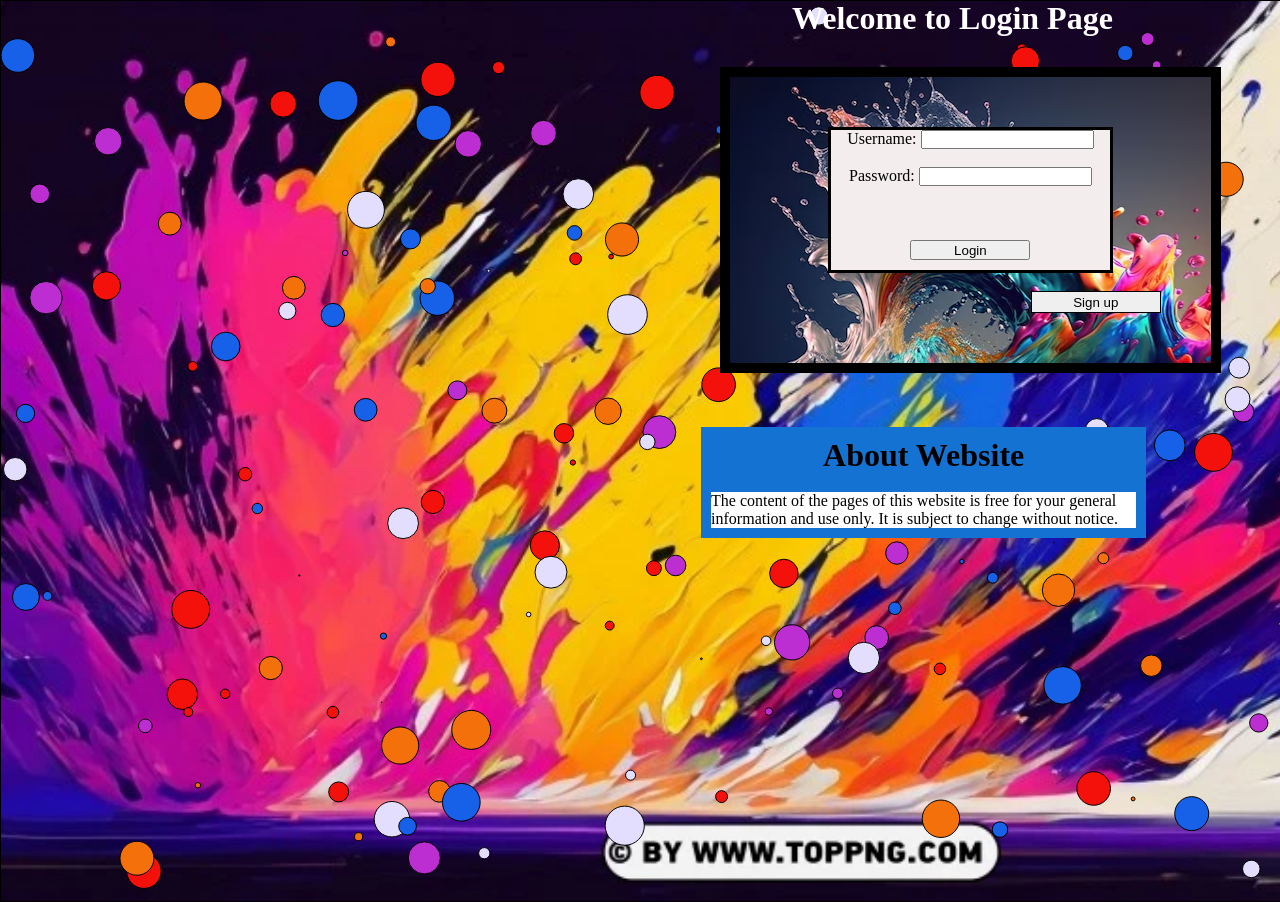
<file: index.html>
<!DOCTYPE html >
<html>
    <head>
        <title>WEBAPP</title>
        <meta charset="UTF-8">
        <meta name="viewport" content="width=device-width, initial-scale=1.0">
        <link rel="stylesheet" href="frontpage_class.css">
    </head>
    <body>
        <canvas class="canvas1" id="canvas1"></canvas>
    <div id="front">
        <h1 class="center1">Welcome to Login Page</h1>
        <div class="login">
            <div class="unpw">
                <form action="login.php" method="post">
                    <label for="name2">Username:</label>
                    <input type="text" id="name2" name="name2">
                    <br><br>
                    <label for="password2">Password:</label>
                    <input name="password2" id="password2" type="password"></input>
                    <br><br><br><br>
                    <button class="button2">Login</button>
                </form>
            </div>
            <div class="signup">
                <br>
                <a href="signup.html">
                    <button class="button1">Sign up</button>
                </a>
            </div>
        </div>
        <br><br><br>
        <div class="frontbox">
            <h1>About Website</h1>
            <br>
            <div class="frontbox_inner">
                <p>
                    The content of the pages of this website is free for your general information and use only.
                    It is subject to change without notice.
                </p>
            </div>
        </div>
    </div>
        
        <script src="canvas/canvas.js"></script>
    </body>
</html>
</file>
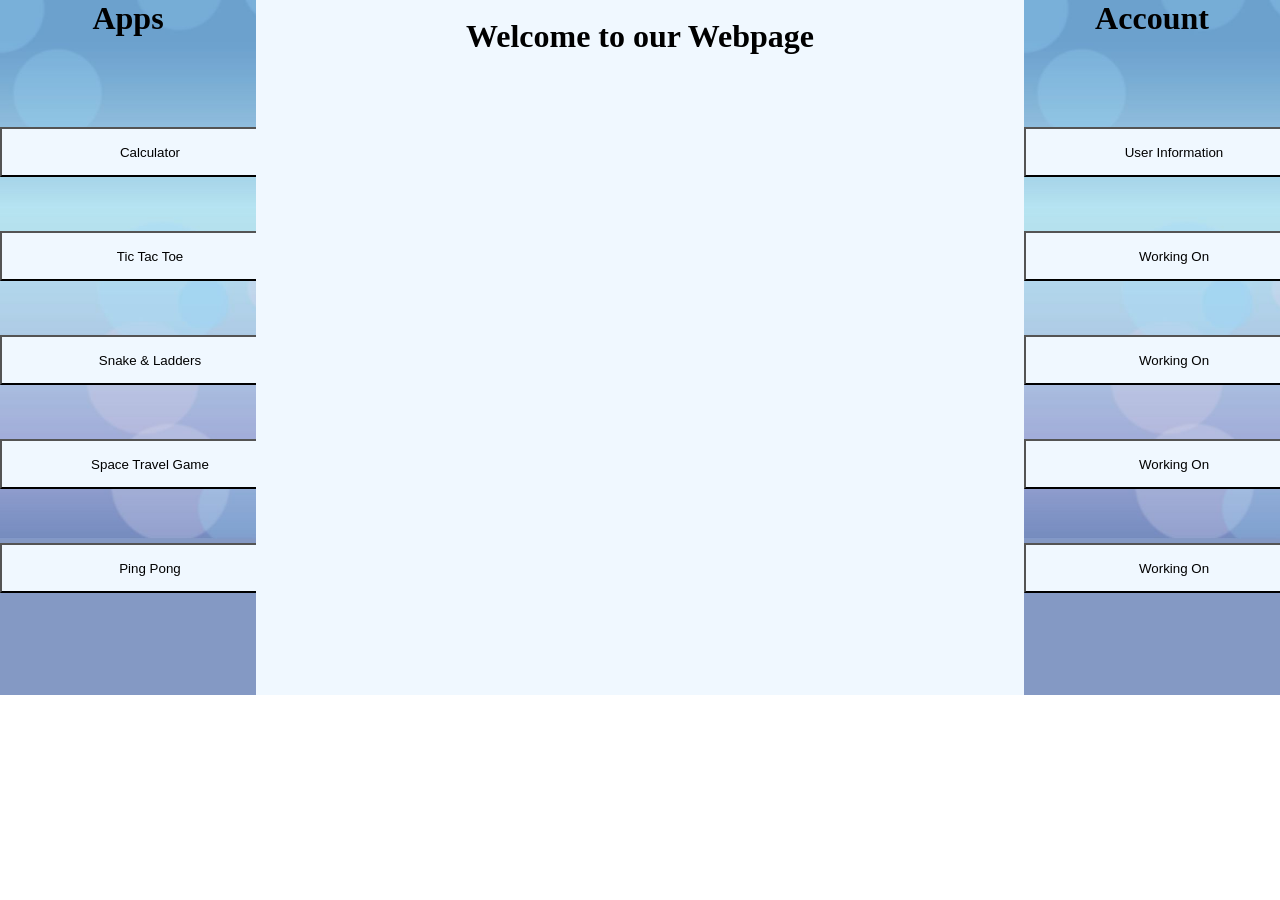
<file: frontapp.html>
<!DOCTYPE html >
<html>
    <head>
        <title>WEBAPP</title>
        <link rel="stylesheet" href="frontpage_class.css">
    </head>
    <body>
        <div class="apps">
            <h1>Apps</h1>
            <br><br><br><br><br>
            <a href="apps/calc/calc.html">
                <button class="fa_buttons">Calculator</button>
            </a>
            <br><br><br><br>
            <a href="apps/tic tac toe/tic.html">
                <button class="fa_buttons">Tic Tac Toe</button>
            </a>
            <br><br><br><br>
            <a href="apps/snake_ladders/snake_ladders.php">
                <button class="fa_buttons">Snake & Ladders</button>
            </a>
            <br><br><br><br>
            <a href="apps/space travel/test_canvas.html">
                <button class="fa_buttons">Space Travel Game</button>
            </a>
            <br><br><br><br>
            <a href="apps/ping pong/canvas2.php">
                <button class="fa_buttons">Ping Pong</button>
            </a>
            <br>
            
        </div>
        <div class="center">
            <br>
            <h1>Welcome to our Webpage</h1>

        </div>
        <div class="messages">
            <h1>Account</h1>
            <br><br><br><br><br>
            <a href="account/user_info.php">
                <button class="fa_buttons">User Information</button>
            </a>
            <br><br><br><br>
            <a href="">
                <button class="fa_buttons">Working On</button>
            </a>
            <br><br><br><br>
            <a href="">
                <button class="fa_buttons">Working On</button>
            </a>
            <br><br><br><br>
            <a href="">
                <button class="fa_buttons">Working On</button>
            </a>
            <br><br><br><br>
            <a href="">
                <button class="fa_buttons">Working On</button>
            </a>
            <br>
        </div>
    </body>
</html>
</file>
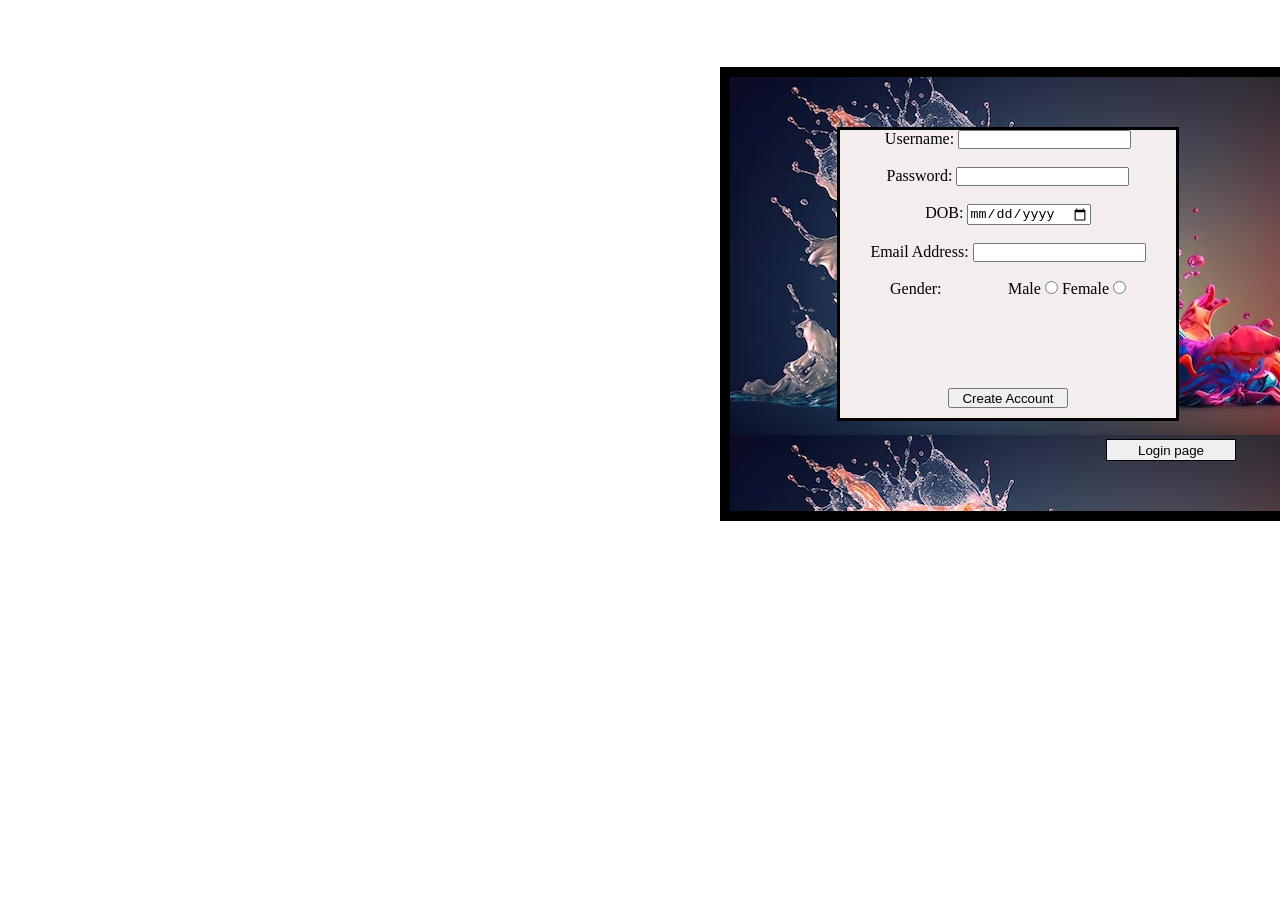
<file: signup.html>
<!DOCTYPE html>
<html>
    <head>
        <title>WEBAPP</title>
        <link rel="stylesheet" href="frontpage_class.css">

    </head>
    <body>
        <h1 class="center1">Please Sign in to access the Website</h1>
        <div class="login">
            <div class="unpw">
                <form action="signin.php" method="post">
                    <label for="name">Username:</label>
                    <input type="text" id="name" name="name">
                    <br><br>
                    <label for="password">Password:</label>
                    <input name="password" id="password" type="password"></input>
                    <br><br>
                    <label for="dob">DOB:</label>
                    <input name="dob" id="dob" type="date"></input>
                    <br><br>
                    <label for="email">Email Address:</label>
                    <input name="email" id="email" type="text"></input>
                    <br><br>
                    <div>
                      <p class="float_left">Gender: </p>
                      <div class="float_right">
                        <label for="gender">Male</label>
                        <input name="gender" id="gender" type="radio" value="male"></input>
                        <label for="gender">Female</label>
                        <input name="gender" id="gender" type="radio" value="female"></input>
                      </div>
                    </div>
                    <br><br><br><br><br><br>
                    <button class="button2">Create Account</button>
                </form>
            </div>
            <div class="signup">
                <br>
                <a href="frontpage.html">
                    <button class="button1">Login page</button>
                </a>
            </div>
        </div>
    </body>
</html>
</file>
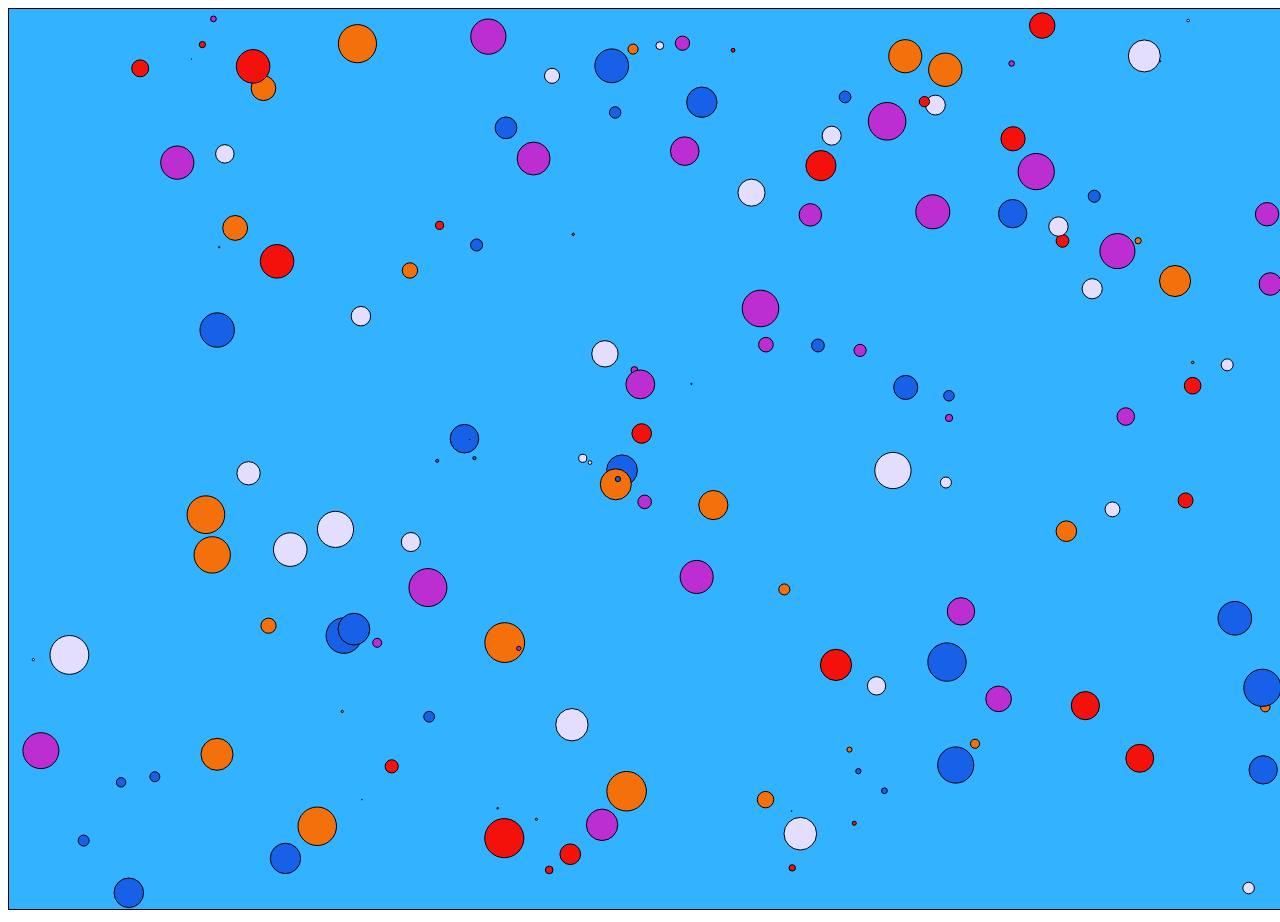
<file: canvas/canvas.html>
<!DOCTYPE html>
<html lang="en">
<head>
    <meta charset="UTF-8">
    <meta name="viewport" content="width=device-width, initial-scale=1.0">
    <link rel="stylesheet" href="canvas.css">
    <title>Canvas</title>
</head>
<body>
    <canvas class="canvas1" id="canvas1"></canvas>
    <script src="canvas.js"></script>
</body>
</html>
</file>
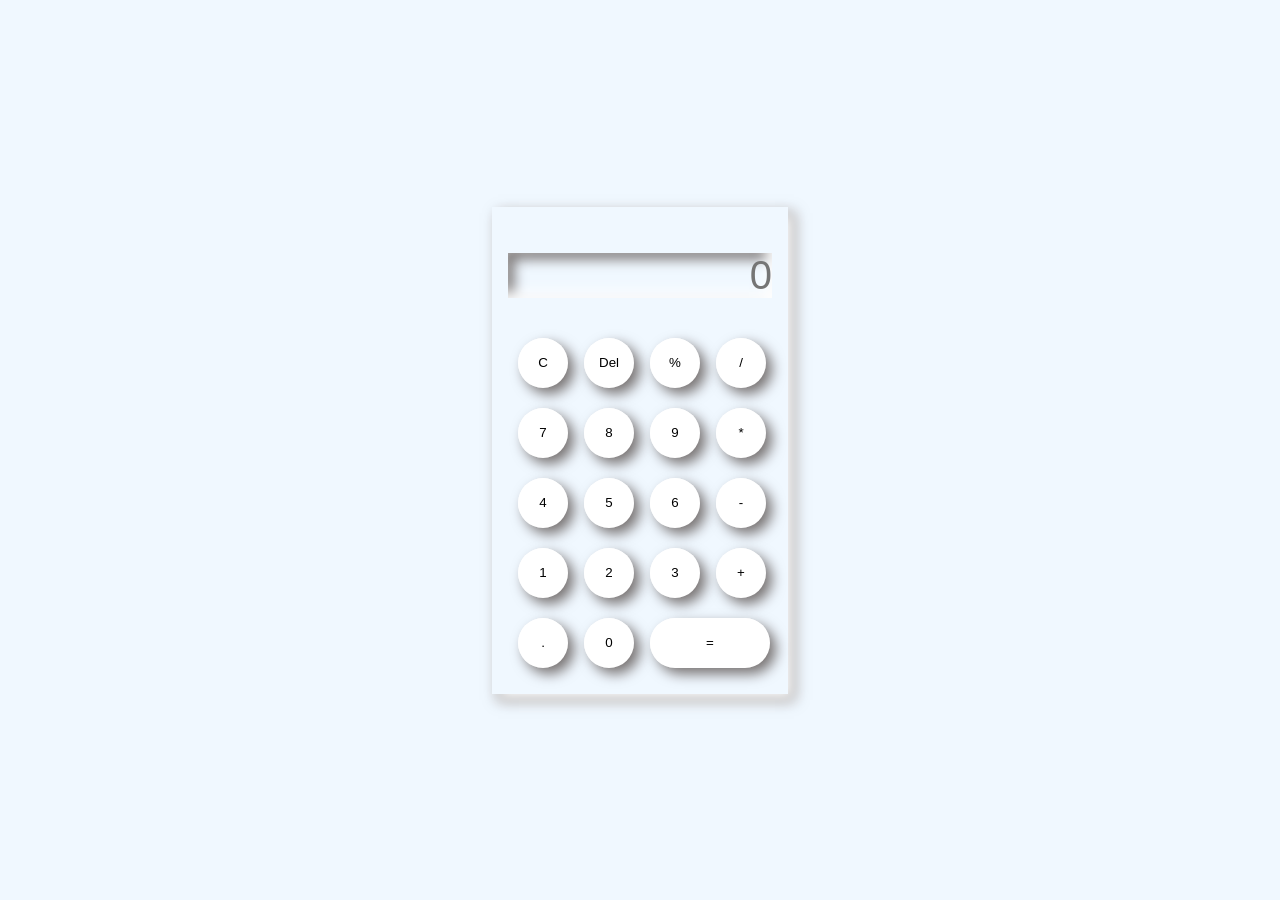
<file: apps/calc/calc.html>
<!DOCTYPE html>
<html lang="en">
<head>
    <meta charset="UTF-8">
    <meta name="viewport" content="width=device-width, initial-scale=1.0">
    <title>Calculator</title>
    <link rel="stylesheet" href="calc.css">
</head>
<body>
    
        <div class="c_outer">
            <div class="c_inner">
                <input type="text" placeholder=0 id="input">
                <button class="calculate" onclick="clr()">C</button>
                <button class="" onclick="del()">Del</button>
                <button class="" onclick="calc('%')">%</button>
                <button class="" onclick="calc('/')">/</button>
                <button class="" onclick="calc(7)">7</button>
                <button class="" onclick="calc(8)">8</button>
                <button class="" onclick="calc(9)">9</button>
                <button class="" onclick="calc('*')">*</button>
                <button class="" onclick="calc(4)">4</button>
                <button class="" onclick="calc(5)">5</button>
                <button class="" onclick="calc(6)">6</button>
                <button class="" onclick="calc('-')">-</button>
                <button class="" onclick="calc(1)">1</button>
                <button class="" onclick="calc(2)">2</button>
                <button class="" onclick="calc(3)">3</button>
                <button class="" onclick="calc('+')">+</button>
                <button class="" onclick="calc('.')">.</button>
                <button class="" onclick="calc(0)">0</button>
                <button class="equal" onclick="result1()">=</button>
                
            </div>
        </div>
    
        <script src="calc.js"></script>
</body>
</html>
</file>
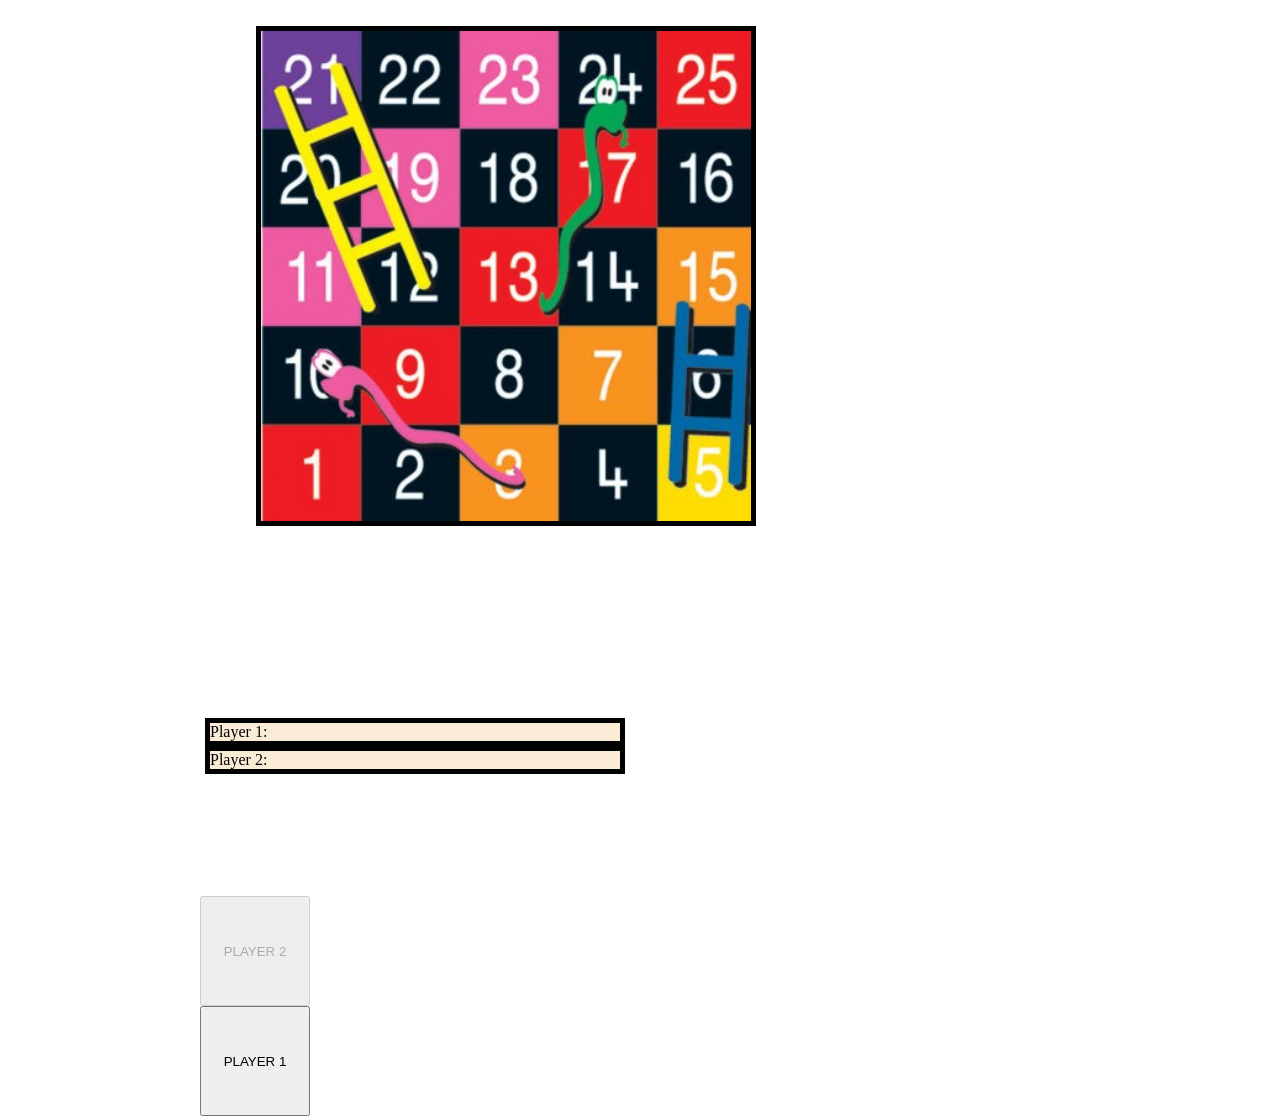
<file: apps/snake_ladders/snake_multi.html>
<!DOCTYPE html>
<html>
    <head>
        <title>WEBAPP</title>
        <link rel="stylesheet" href="snake_ladders.css">
        
    </head>
    <body>
        <p id="ar1" class="none"></p>
        <p id="ar2" class="none"></p>
        <div class="mainboard">
            <div class="rows">
                <div class="columns">
                    <p id="imageAdd21" class="none"><img src="snake_ladder_img/dp2_s.png" alt=""></p>
                    <p id="imageAddm21" class="none"><img src="snake_ladder_img/dp1_s.png" alt=""></p>
                </div>
                <div class="columns">
                <p id="imageAdd22" class="none"><img src="snake_ladder_img/dp2_s.png" alt=""></p>
                    <p id="imageAddm22" class="none"><img src="snake_ladder_img/dp1_s.png" alt=""></p>
                </div>
                <div class="columns">
                <p id="imageAdd23" class="none"><img src="snake_ladder_img/dp2_s.png" alt=""></p>
                    <p id="imageAddm23" class="none"><img src="snake_ladder_img/dp1_s.png" alt=""></p>
                </div>
                <div class="columns">
                <p id="imageAdd24" class="none"><img src="snake_ladder_img/dp2_s.png" alt=""></p>
                    <p id="imageAddm24" class="none"><img src="snake_ladder_img/dp1_s.png" alt=""></p>
                </div>
                <div class="columns">
                <p id="imageAdd25" class="none"><img src="snake_ladder_img/dp2_s.png" alt=""></p>
                    <p id="imageAddm25" class="none"><img src="snake_ladder_img/dp1_s.png" alt=""></p>
                </div>
            </div>
            <div class="rows">
                <div class="columns">
                <p id="imageAdd20" class="none"><img src="snake_ladder_img/dp2_s.png" alt=""></p>
                    <p id="imageAddm20" class="none"><img src="snake_ladder_img/dp1_s.png" alt=""></p>
                </div>
                <div class="columns">
                <p id="imageAdd19" class="none"><img src="snake_ladder_img/dp2_s.png" alt=""></p>
                    <p id="imageAddm19" class="none"><img src="snake_ladder_img/dp1_s.png" alt=""></p>
                </div>
                <div class="columns">
                <p id="imageAdd18" class="none"><img src="snake_ladder_img/dp2_s.png" alt=""></p>
                    <p id="imageAddm18" class="none"><img src="snake_ladder_img/dp1_s.png" alt=""></p>
                </div>
                <div class="columns">
                <p id="imageAdd17" class="none"><img src="snake_ladder_img/dp2_s.png" alt=""></p>
                    <p id="imageAddm17" class="none"><img src="snake_ladder_img/dp1_s.png" alt=""></p>
                </div>
                <div class="columns">
                <p id="imageAdd16" class="none"><img src="snake_ladder_img/dp2_s.png" alt=""></p>
                    <p id="imageAddm16" class="none"><img src="snake_ladder_img/dp1_s.png" alt=""></p>
                </div>
            </div>
            <div class="rows">
                <div class="columns">
                <p id="imageAdd11" class="none"><img src="snake_ladder_img/dp2_s.png" alt=""></p>
                    <p id="imageAddm11" class="none"><img src="snake_ladder_img/dp1_s.png" alt=""></p>
                </div>
                <div class="columns">
                <p id="imageAdd12" class="none"><img src="snake_ladder_img/dp2_s.png" alt=""></p>
                    <p id="imageAddm12" class="none"><img src="snake_ladder_img/dp1_s.png" alt=""></p>
                </div>
                <div class="columns">
                <p id="imageAdd13" class="none"><img src="snake_ladder_img/dp2_s.png" alt=""></p>
                    <p id="imageAddm13" class="none"><img src="snake_ladder_img/dp1_s.png" alt=""></p>
                </div>
                <div class="columns">
                <p id="imageAdd14" class="none"><img src="snake_ladder_img/dp2_s.png" alt=""></p>
                    <p id="imageAddm14" class="none"><img src="snake_ladder_img/dp1_s.png" alt=""></p>
                </div>
                <div class="columns">
                <p id="imageAdd15" class="none"><img src="snake_ladder_img/dp2_s.png" alt=""></p>
                    <p id="imageAddm15" class="none"><img src="snake_ladder_img/dp1_s.png" alt=""></p>
                </div>
            </div>
            <div class="rows">
                <div class="columns">
                <p id="imageAdd10" class="none"><img src="snake_ladder_img/dp2_s.png" alt=""></p>
                    <p id="imageAddm10" class="none"><img src="snake_ladder_img/dp1_s.png" alt=""></p>
                </div>
                <div class="columns">
                <p id="imageAdd9" class="none"><img src="snake_ladder_img/dp2_s.png" alt=""></p>
                    <p id="imageAddm9" class="none"><img src="snake_ladder_img/dp1_s.png" alt=""></p>
                </div>
                <div class="columns">
                <p id="imageAdd8" class="none"><img src="snake_ladder_img/dp2_s.png" alt=""></p>
                    <p id="imageAddm8" class="none"><img src="snake_ladder_img/dp1_s.png" alt=""></p>
                </div>
                <div class="columns">
                <p id="imageAdd7" class="none"><img src="snake_ladder_img/dp2_s.png" alt=""></p>
                    <p id="imageAddm7" class="none"><img src="snake_ladder_img/dp1_s.png" alt=""></p>
                </div>
                <div class="columns">
                <p id="imageAdd6" class="none"><img src="snake_ladder_img/dp2_s.png" alt=""></p>
                    <p id="imageAddm6" class="none"><img src="snake_ladder_img/dp1_s.png" alt=""></p>
                </div>
            </div>
            <div class="rows">
                <div class="columns">
                <p id="imageAdd1" class="none"><img src="snake_ladder_img/dp2_s.png" alt=""></p>
                    <p id="imageAddm1" class="none"><img src="snake_ladder_img/dp1_s.png" alt=""></p>
                </div>
                <div class="columns">
                <p id="imageAdd2" class="none"><img src="snake_ladder_img/dp2_s.png" alt=""></p>
                    <p id="imageAddm2" class="none"><img src="snake_ladder_img/dp1_s.png" alt=""></p>
                </div>
                <div class="columns">
                <p id="imageAdd3" class="none"><img src="snake_ladder_img/dp2_s.png" alt=""></p>
                    <p id="imageAddm3" class="none"><img src="snake_ladder_img/dp1_s.png" alt=""></p>
                </div>
                <div class="columns">
                <p id="imageAdd4" class="none"><img src="snake_ladder_img/dp2_s.png" alt=""></p>
                    <p id="imageAddm4" class="none"><img src="snake_ladder_img/dp1_s.png" alt=""></p>
                </div>
                <div class="columns">
                <p id="imageAdd5" class="none"><img src="snake_ladder_img/dp2_s.png" alt=""></p>
                    <p id="imageAddm5" class="none"><img src="snake_ladder_img/dp1_s.png" alt=""></p>
                </div>
            </div>
        </div>
        <div class="right">
            <div class="dashboard">
                <p>Player 1: </p>
                <p id="result2"></p>
            </div>
            <div class="dashboard">
                <p>Player 2: </p>
                <p id="result1"></p>
            </div>
            <div class="roll">
                <a href="javascript:block1();">
                    <button class="button2" id="roll1" disabled>PLAYER 2</button>
                </a>
                <a href="javascript:block2();">
                    <button class="button2" id="roll2">PLAYER 1</button>
                </a>
            </div>
        </div>
        
        
        <script src="snakes_ladders_multi.js"></script>
    </body>
</html>
</file>
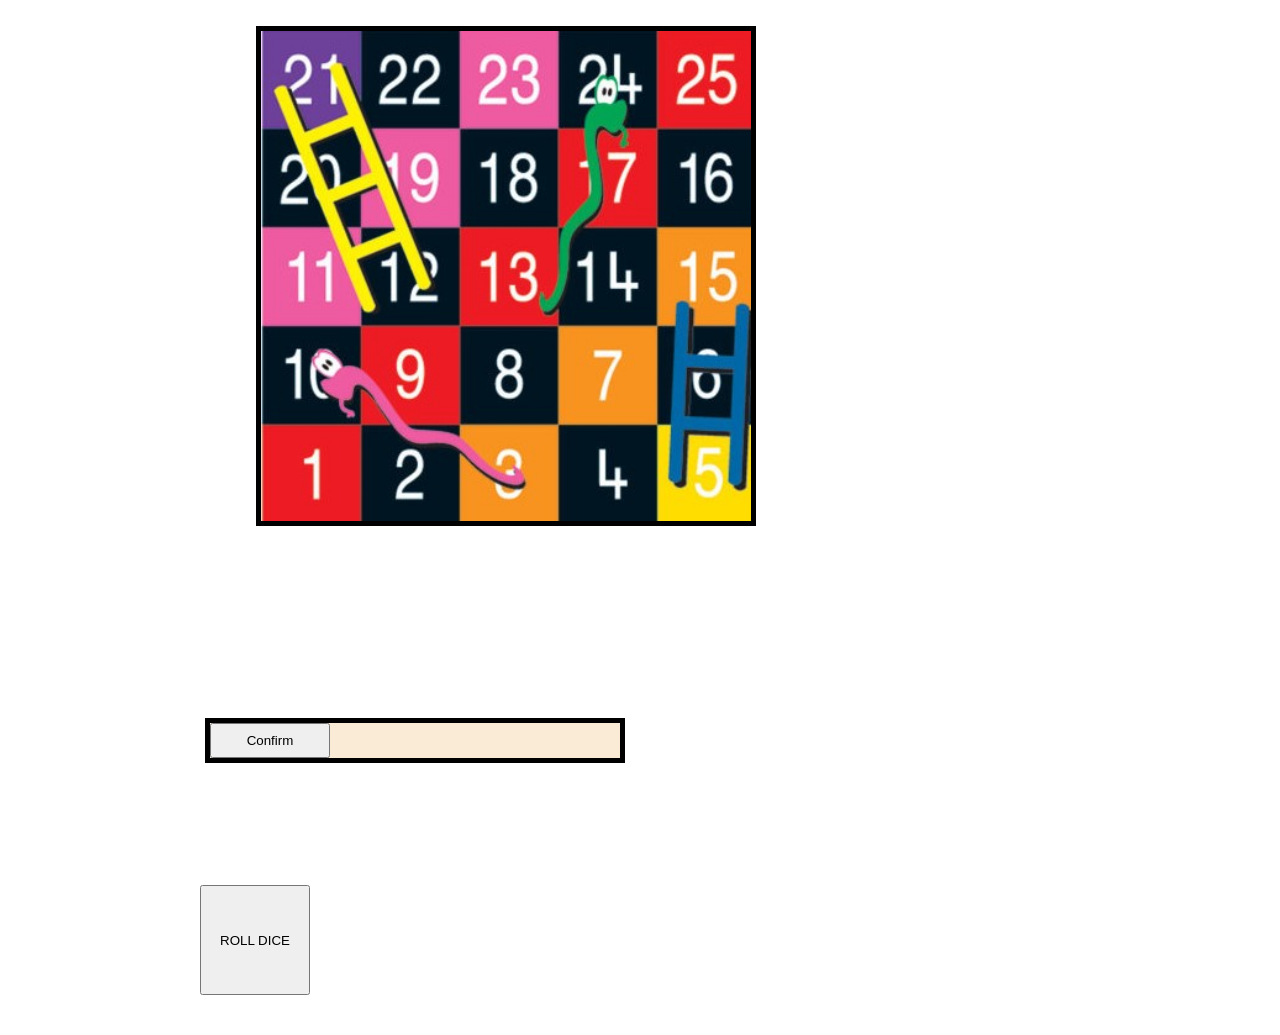
<file: apps/snake_ladders/snake_single.html>
<!DOCTYPE html>
<html>
    <head>
        <title>WEBAPP</title>
        <link rel="stylesheet" href="snake_ladders.css">
        
    </head>
    <body>
        <div class="mainboard">
            <div class="rows">
                <div class="columns" id="imageAdd21">
                </div>
                <div class="columns" id="imageAdd22">
                </div>
                <div class="columns" id="imageAdd23">
                </div>
                <div class="columns" id="imageAdd24">
                </div>
                <div class="columns" id="imageAdd25">
                </div>
            </div>
            <div class="rows">
                <div class="columns" id="imageAdd20">
                </div>
                <div class="columns" id="imageAdd19">
                </div>
                <div class="columns" id="imageAdd18">
                </div>
                <div class="columns" id="imageAdd17">
                </div>
                <div class="columns" id="imageAdd16">
                </div>
            </div>
            <div class="rows">
                <div class="columns" id="imageAdd11">
                </div>
                <div class="columns" id="imageAdd12">
                </div>
                <div class="columns" id="imageAdd13">
                </div>
                <div class="columns" id="imageAdd14">
                </div>
                <div class="columns" id="imageAdd15">
                </div>
            </div>
            <div class="rows">
                <div class="columns" id="imageAdd10">
                </div>
                <div class="columns" id="imageAdd9">
                </div>
                <div class="columns" id="imageAdd8">
                </div>
                <div class="columns" id="imageAdd7">
                </div>
                <div class="columns" id="imageAdd6">
                </div>
            </div>
            <div class="rows">
                <div class="columns" id="imageAdd1">
                </div>
                <div class="columns" id="imageAdd2">
                </div>
                <div class="columns" id="imageAdd3">
                </div>
                <div class="columns" id="imageAdd4">
                </div>
                <div class="columns" id="imageAdd5">
                </div>
            </div>
        </div>
        <div class="right">
            <div class="dashboard">
                <p id="result"></p>
                <a href="javascript:hide();">
                    <button class="button1" id="confirm">Confirm</button>
                </a>
            </div>
            <div class="roll">
                <a href="javascript:move();">
                    <button class="button2" id="roll">ROLL DICE</button>
                </a>
            </div>
        </div>
        
        
        <script src="snakes_ladders.js"></script>
    </body>
</html>
</file>
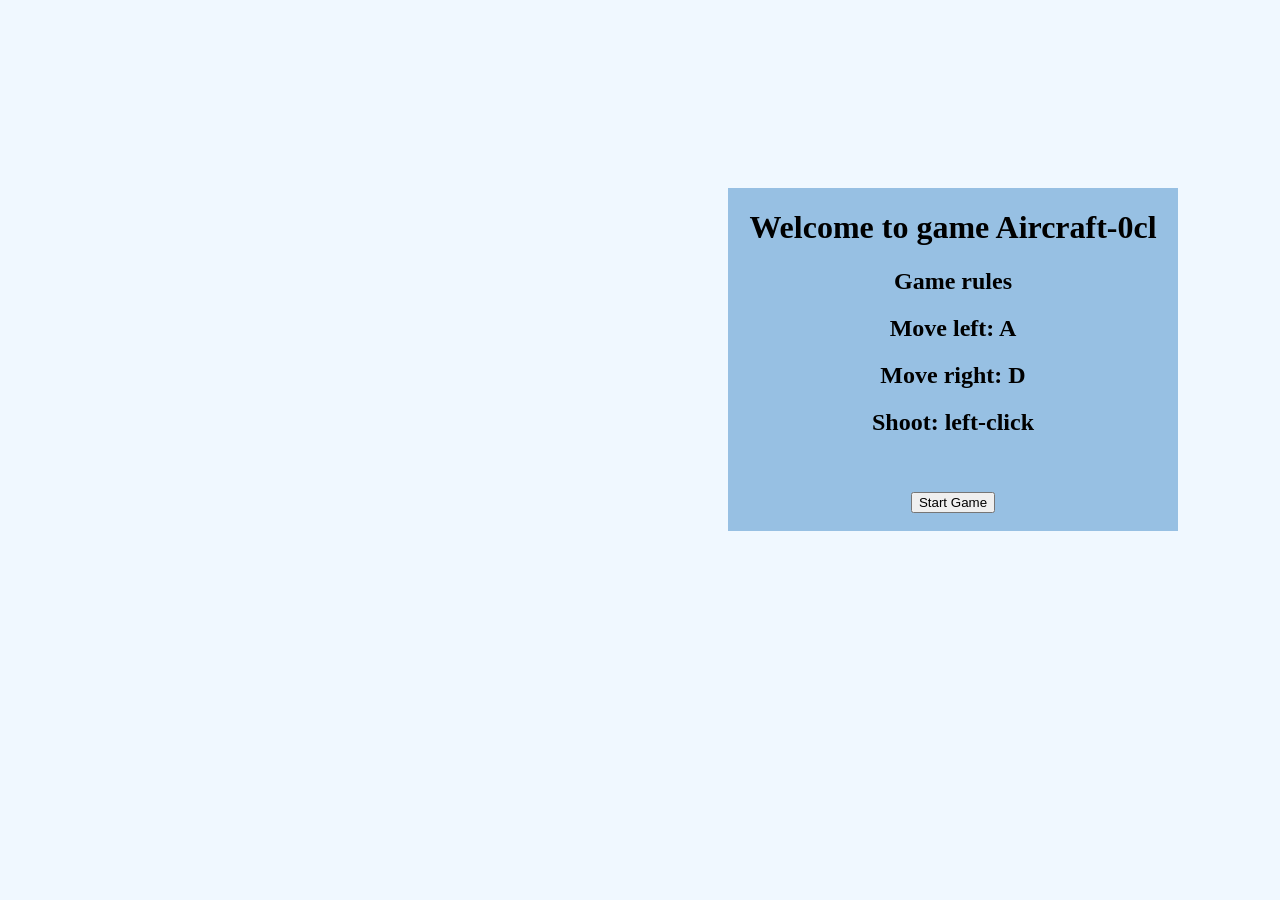
<file: apps/space travel/test_canvas.html>
<!DOCTYPE html>
<html lang="en">
<head>
    <meta charset="UTF-8">
    <meta name="viewport" content="width=device-width, initial-scale=1.0">
    <link rel="stylesheet" href="canvas.css">
    <title>Canvas</title>
</head>
<body style="background-color: aliceblue;">
    <div class="rules" id="rules">
        <div class="inside">
            <div></div>
            <h1>Welcome to game Aircraft-0cl</h1>
            <h2>Game rules </h2>
            <h2>Move left: A</h2>
            <h2>Move right: D</h2>
            <h2>Shoot: left-click</h2>
            <br><br>
            <button onclick="start()">Start Game</button>
            <br>
        </div><br>
    </div>
    <div class="game" id="game">
    <img src="../../images/plane.jpg" id="image1" style="display: none;">
    <canvas style="background-color: black; position: absolute;" id="canvas1"></canvas>
    <h1 style="position: absolute; color: aliceblue;" id="score">Score: 0</h1>
    <audio id="myAudio1" src="../../audio/blast1.mp3"></audio>
    <audio id="myAudio2" src="../../audio/plane-falling-81681.mp3"></audio>
    </div>
    <script src="1.js"></script>
</body>
</html>
</file>
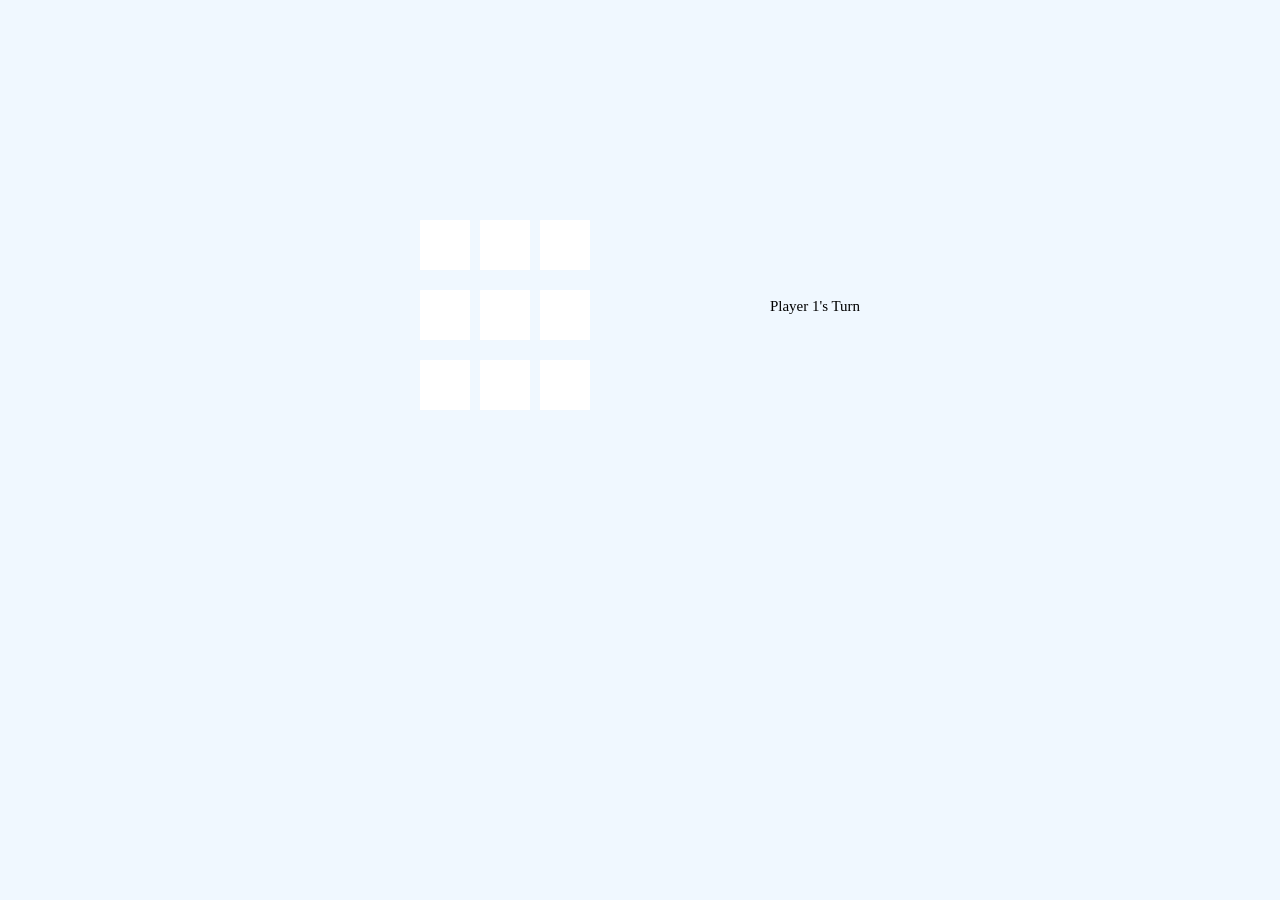
<file: apps/tic tac toe/tic.html>
<!DOCTYPE html>
<html lang="en">
<head>
    <meta charset="UTF-8">
    <meta name="viewport" content="width=device-width, initial-scale=1.0">
    <link rel="stylesheet" href="tic.css">
    <title>Tic Tac Toe</title>
</head>
<body>
    
    <div class="box">
        <div class="col_row">
            <button class="sqre"  onclick="tac(0)"  id="demo"></button>
            <button class="sqre"  onclick="tac(1)"  id="demo1"></button>
            <button class="sqre"  onclick="tac(2)"  id="demo2"></button>
            <button class="sqre"  onclick="tac(3)"  id="demo3"></button>
            <button class="sqre"  onclick="tac(4)"  id="demo4"></button>
            <button class="sqre"  onclick="tac(5)"  id="demo5"></button>
            <button class="sqre"  onclick="tac(6)"  id="demo6"></button>
            <button class="sqre"  onclick="tac(7)"  id="demo7"></button>
            <button class="sqre"  onclick="tac(8)"  id="demo8"></button>
        </div>
        <div class="turn">
            <p class="player" id="ss">Player 1's Turn</p><br>
        </div>
    </div>
    <div>
        <p class ="results" id="aa"></p>
        <p class ="results" id="aaa"></p>
    </div>
    <script src="tic.js"></script>
</body>
</html>
</file>
<file: frontpage_class.css>
*{
    margin:0;
    padding:0;
    box-sizing: border-box;
}

.center1{
    text-align: center;
    justify-content: center;
    align-items: center;
    margin-left: 88vh;
    color: white;
}

.login{
    background: url(images/front_login.jpg);
    border: 10px solid black;
    width: 45%;
    margin-top: 30px;
    margin-left: 80vh;
    padding: 50px;
}

.button1{
    width: 130px;
    height: 22px;
    border: 1px solid black;
}

.button2{
    width: 120px;
    height: 20px;
    margin-bottom: 10px;
}

.fa_buttons{
    width: 300px;
    height: 50px;
    background-color: aliceblue;
}

.unpw{
    text-align: center;
    width:75%;
    border: 3px solid black;
    margin: auto;
    background-color: rgb(243, 237, 237);
}

.signup{
    margin-top: 10px;
    margin-left: 20%;
    text-align: end;
    margin: auto;
}

.frontbox{
    text-align: center;
    background-color: rgb(20, 115, 210);
    width: 40%;
    height: 30%;
    padding: 10px;
    margin-left: 63%;
}

.frontbox_inner{
    text-align: left;
    background-color: white;
}

.loginphp{
    text-align: center;
    border: 2px solid black;
    width: 35%;
    padding: 15px;
    margin: auto;
    margin-top: 15%;
}

.apps{
    float: left;
    background-color: aliceblue;
    width: 20%;
    height: 695px;
    text-align: center;
    background: url(images/app_side.jpg);
    background-size: cover;
}

.messages{
    float: right;
    background-color: antiquewhite;
    width: 20%;
    height: 695px;
    text-align: center;
    background: url(images/app_side.jpg);
    background-size: cover;
}

.center{
    float: left;
    background-color: aliceblue;
    background-size: cover;
    width: 60%;
    height: 695px;
    text-align: center;
}

.userinfo{
    text-align: left;
    padding: 10px;
}

.float_left{
    float: left;
    margin-left: 50px;
}

.float_right{
    float: right;
    margin-right: 50px;
}

.profile_pic{
    text-align: left;
    margin-left: 30px;
}

.user_info{
    text-align: left;
    margin-left: 30px;
}

.change_dp{
    float: right;
    margin-right: 1100px;
    margin-top: 110px;
}

.dps{
    padding: 80px;
    margin-left: 3%;
    justify-content: center;
    align-items: center;
}

.cen{
    margin-left: 45%;
    height: 30px;
    width: 100px;
}

#canvas1{
    border: 1px solid black;
    background: url(images/canvas1.jpg);
    background-size: cover;
    position: absolute;
}

#front{
    position: absolute;
}
</file>
<file: canvas/canvas.css>
.canvas1{
    border: 1px solid black;
    background-color: #33B2FF;
}
</file>
<file: apps/calc/calc.css>
*{
    margin:0;
    padding:0;
    background-color: aliceblue;
    box-sizing: border-box;
}

.c_outer{
    height: 100vh;
    display: flex;
    align-items: center;
    justify-content: center;
}

.c_inner{
    display: grid;
    grid-template-columns: repeat(4, 66px);
    padding: 16px;
    box-shadow: 6px 6px 13px #fff, 6px 6px 13px #777272;
}

input{
    grid-column: span 4;
    margin: 30px 0px 30px 0px;
    text-align: end;
    font-size: 40px;
    box-shadow: inset -6px -6px 13px #fff, inset 6px 6px 13px #777272;
    border: none;
}

button{
    border-radius: 50%;
    background-color: #fff;
    border: none;
    box-shadow: inset 6px 6px 13px #fff, 6px 6px 13px #777272;
    width: 50px;
    height: 50px;
    margin: 10px;
}

.equal{
    width: 120px;
    border-radius: 50px;
}
</file>
<file: apps/snake_ladders/snake_ladders.css>
*{
    margin:0;
    padding:0;
    box-sizing: border-box;
}

.heading{
    text-align: center;
    justify-content: center;
    align-items: center;
    margin-top: 15%;
    margin-left: 32%;
    width: 35%;
}

.button1{
    height: 35px;
    width: 120px;
}

.button2{
    height: 110px;
    width: 110px;
}

.button3{
    height: 110px;
    width: 110px;
    float: inline-start;

}

.button4{
    height: 110px;
    width: 110px;
    float: inline-end;

}

.mainboard{
    width: 500px;
    height: 500px;
    margin-left: 20%;
    margin-top: 2%;
    border: 5px solid black;
    text-align: center;
    background: url(snake_ladder_img/snake_ladders2.png);
    background-repeat: no-repeat;
    background-size: cover;
    float: left;
}

.rows{
    width: 500px;
    height: 100px;
    
}

.columns{
    width: 100px;
    height: 100px;
    border: 0px solid white;
    float: inline-start;
    background-image: cover;
    background-size: cover;
}

.roll{
    height: 150px;
    width: 150px;
    float: inline-end;
    margin-top:35%;
    margin-right: 200px;
}

.die_result{
    width: 350px;
    height: 200px;
    margin-top: 50%;
    margin-left: 25%;
}

.right{
    float: left;
    margin-left: 200px;
    margin-top: 15%;
}

.dashboard{
    height: 500%;
    width: 120%;
    margin-left: 5px;
    background-color: antiquewhite;
    border: 5px solid black;
}

.none{
    display: none;
}
</file>
<file: apps/space travel/canvas.css>
.canvas1{
    border: 1px solid black;
    background-color: #33B2FF;
}

.rules{
    position: absolute;
    justify-content: center;
    align-items: center;
    margin-left: 80vh;
    margin-top: 20vh;
    text-align: center;
    background-color: rgb(151, 192, 227);
    width: 50vh;
}

.game{
    position: absolute;
    display: none;
}

.inside{
    position: center;
}
</file>
<file: apps/tic tac toe/tic.css>
*{
    margin:0;
    padding:0;
    background-color: aliceblue;
}

.box{
    height: 70vh;
    display: flex;
    align-items: center;
    justify-content: center;
}

.col_row{
    display: grid;
    grid-template-columns: repeat(3, 60px);
}

.sqre{
    border-radius: 1%;
    background-color: #fff;
    border: none;
    width: 50px;
    height: 50px;
    margin: 10px;
    padding: 10px;
}

.results{
    font-size: 30px;
    color:aqua;
    text-align: center;
}

.turn{
    font-size: 15px;
    padding: 10px;
    margin: 0px 0px 0px 170px;
    display:grid;
}
</file>
